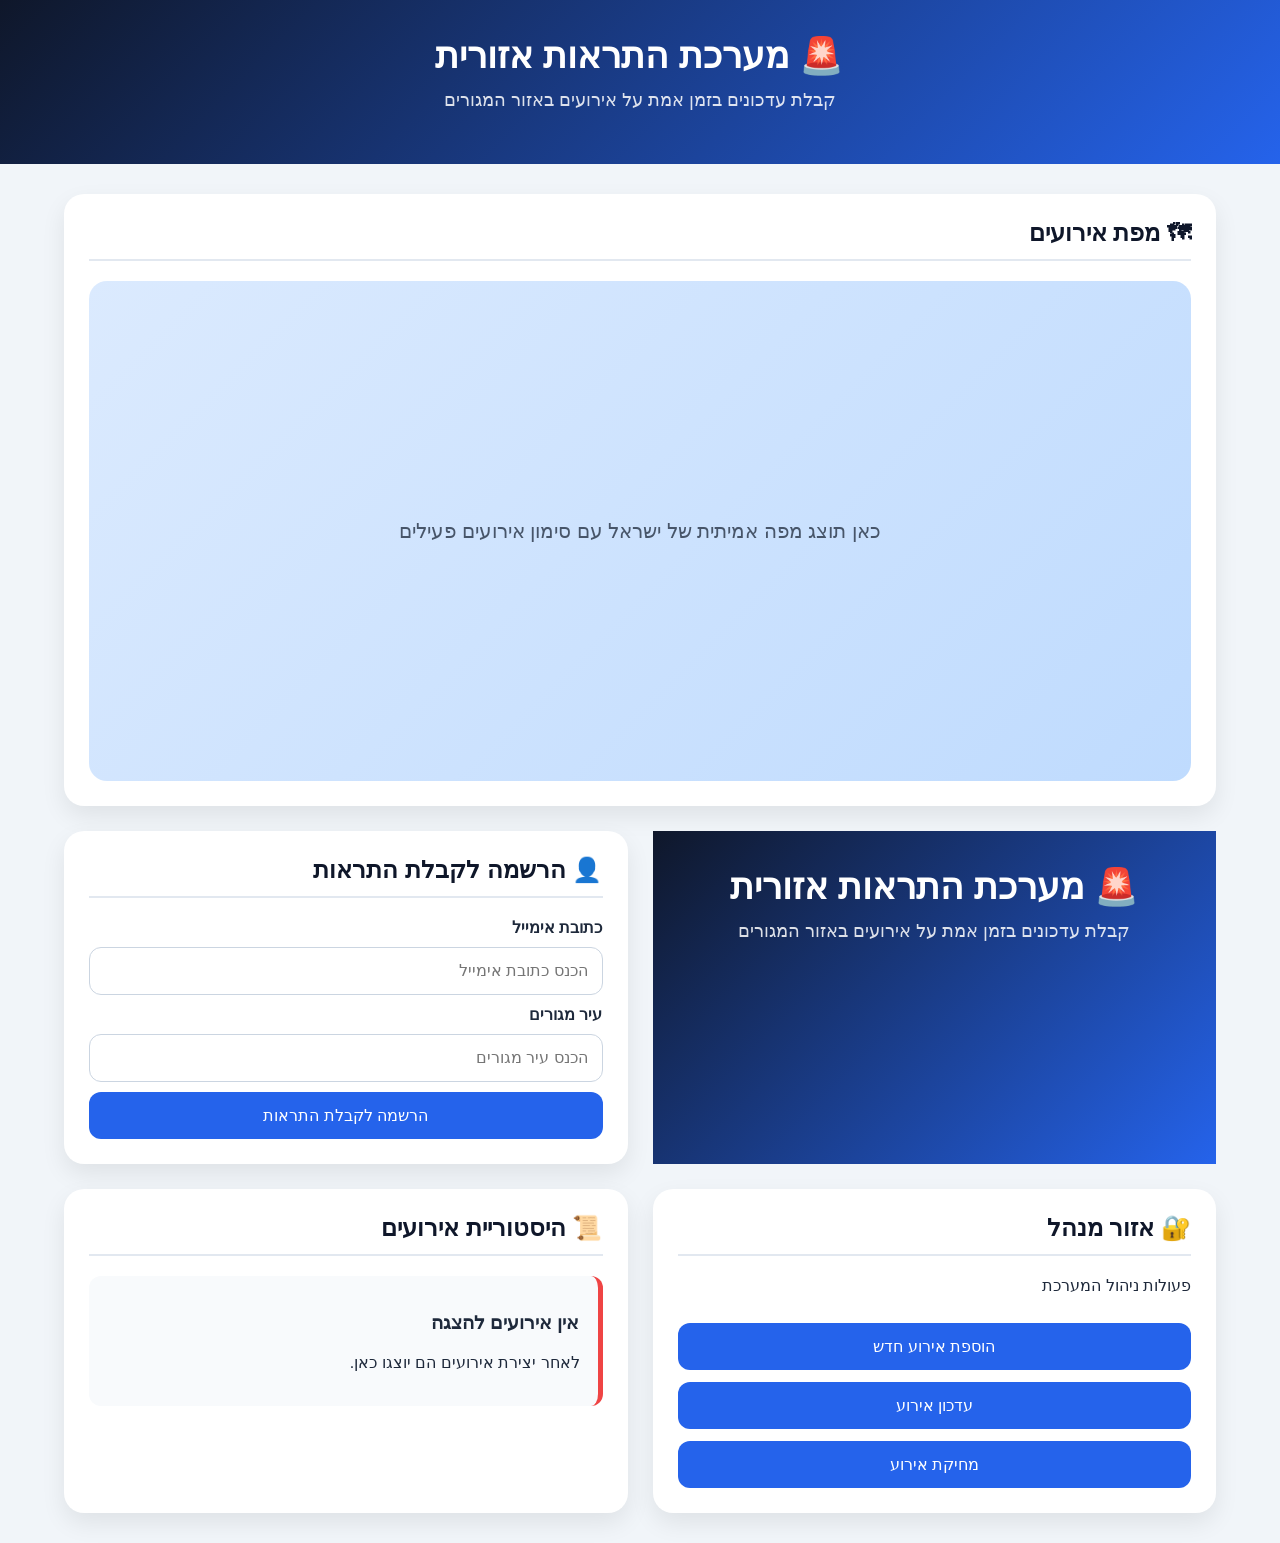
<file: frontend/index.html>
<!DOCTYPE html>
<html lang="he" dir="rtl">

<head>
    <meta charset="UTF-8">
    <meta name="viewport" content="width=device-width, initial-scale=1.0">

    <title>מערכת התראות אזורית</title>

    <link rel="stylesheet" href="./css/style.css">
</head>


<body>


    <header class="main-header">

        <h1>🚨 מערכת התראות אזורית</h1>

        <p>
            קבלת עדכונים בזמן אמת על אירועים באזור המגורים
        </p>

    </header>



    <main>


        <!-- אזור מפה -->

        <section class="map-section">

            <h2>🗺 מפת אירועים</h2>

            <div class="map-container">

                <p>
                    כאן תוצג מפה אמיתית של ישראל
                    עם סימון אירועים פעילים
                </p>

            </div>

        </section>

<header class="main-header">

        <h1>🚨 מערכת התראות אזורית</h1>

        <p>
            קבלת עדכונים בזמן אמת על אירועים באזור המגורים
        </p>

    </header>


        <!-- אזור הרשמה -->

        <section class="register-section">

            <h2>👤 הרשמה לקבלת התראות</h2>


            <form class="register-form">

                <label for="email">
                    כתובת אימייל
                </label>

                <input id="email" type="email" placeholder="הכנס כתובת אימייל" required>


                <label for="city">
                    עיר מגורים
                </label>

                <input id="city" type="text" placeholder="הכנס עיר מגורים" required>


                <button type="submit">
                    הרשמה לקבלת התראות
                </button>

            </form>


        </section>





        <!-- אזור מנהל -->

        <section class="admin-section">

            <h2>🔐 אזור מנהל</h2>


            <p>
                פעולות ניהול המערכת
            </p>


            <button>
                הוספת אירוע חדש
            </button>


            <button>
                עדכון אירוע
            </button>


            <button>
                מחיקת אירוע
            </button>


        </section>






        <!-- היסטוריית אירועים -->

        <section class="history-section">

            <h2>📜 היסטוריית אירועים</h2>


            <div class="event-card">


                <h3>
                    אין אירועים להצגה
                </h3>


                <p>
                    לאחר יצירת אירועים הם יוצגו כאן.
                </p>


            </div>


        </section>



    </main>

<script  src="./js/user.js"></script>
<script src="./js/main.js"></script>
</body>

</html>
</file>
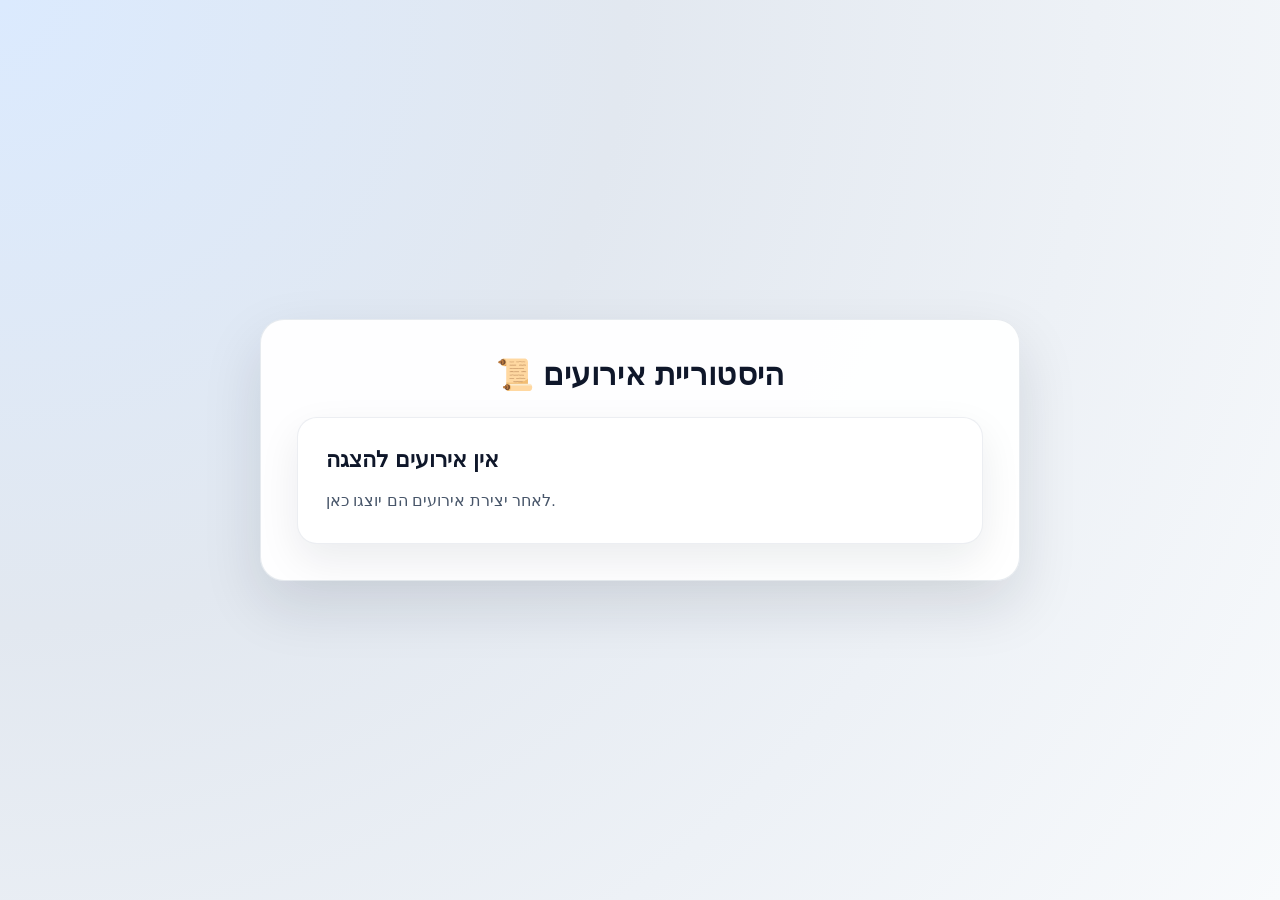
<file: database/theGame.html>
<!DOCTYPE html>
<html lang="en">

<head>
    <meta charset="UTF-8">
    <meta name="viewport" content="width=device-width, initial-scale=1.0">
    <link rel="stylesheet" href="theGame.css">
    <title>Document</title>
</head>

<body>
    <section class="history-section">

        <h2>📜 היסטוריית אירועים</h2>


        <div class="event-card">


            <h3>
                אין אירועים להצגה
            </h3>


            <p>
                לאחר יצירת אירועים הם יוצגו כאן.
            </p>


        </div>


    </section>
</body>

</html>
</file>
<file: frontend/css/style.css>
/* =========================
   בסיס
========================= */

* {
    box-sizing: border-box;
    font-family: "Segoe UI", Arial, sans-serif;
}

body {
    margin: 0;
    background: #f1f5f9;
    color: #1e293b;
}


/* =========================
   Header
========================= */

.main-header {

    background: linear-gradient(
        135deg,
        #0f172a,
        #2563eb
    );

    color: white;

    padding: 35px;

    text-align: center;

}


.main-header h1 {

    margin: 0;

    font-size: 36px;

}


.main-header p {

    margin-top: 12px;

    font-size: 18px;

    opacity: 0.85;

}



/* =========================
   מבנה הדף
========================= */

main {

    width: 90%;

    max-width: 1300px;

    margin: 30px auto;

    display: grid;

    grid-template-columns: repeat(2, 1fr);

    gap: 25px;

}



/* =========================
   כרטיסים
========================= */

section {

    background: white;

    border-radius: 20px;

    padding: 25px;

    box-shadow:

    0 10px 25px rgba(0,0,0,0.08);

}


section h2 {

    margin-top: 0;

    color: #0f172a;

    border-bottom: 2px solid #e2e8f0;

    padding-bottom: 12px;

}



/* =========================
   אזור מפה
========================= */

.map-section {

    grid-column: span 2;

}


.map-container {

    height: 500px;

    background:

    linear-gradient(
        135deg,
        #dbeafe,
        #bfdbfe
    );

    border-radius: 18px;

    display:flex;

    align-items:center;

    justify-content:center;

    color:#475569;

    font-size:20px;

}



/* =========================
   טפסים
========================= */

form {

    display:flex;

    flex-direction:column;

    gap:10px;

}


label {

    font-weight:600;

}


input {

    padding:14px;

    border-radius:12px;

    border:1px solid #cbd5e1;

    font-size:16px;

    outline:none;

}


input:focus {

    border-color:#2563eb;

    box-shadow:
    0 0 0 3px rgba(37,99,235,0.15);

}



/* =========================
   כפתורים
========================= */

button {

    border:none;

    padding:14px 22px;

    border-radius:12px;

    background:#2563eb;

    color:white;

    font-size:16px;

    cursor:pointer;

    transition:0.3s;

}


button:hover {

    background:#1d4ed8;

    transform:translateY(-2px);

}



/* כפתורי מנהל */

.admin-section button {

    width:100%;

    margin-top:12px;

}



/* =========================
   היסטוריה
========================= */

.event-card {

    background:#f8fafc;

    border-right:5px solid #ef4444;

    padding:18px;

    border-radius:12px;

}



/* =========================
   התאמה לטלפון
========================= */

@media(max-width:900px){


    main {

        grid-template-columns:1fr;

    }


    .map-section {

        grid-column:span 1;

    }


}
</file>
<file: database/theGame.css>
:root {
  color-scheme: dark light;
  font-family: "Segoe UI", Arial, sans-serif;
  background: #eff6ff;
  color: #0f172a;
}

* {
  box-sizing: border-box;
}

body {
  margin: 0;
  min-height: 100vh;
  background: radial-gradient(circle at top left, #dbeafe 0%, #e2e8f0 40%, #f8fafc 100%);
  display: flex;
  align-items: center;
  justify-content: center;
  padding: 24px;
}

.history-section {
  width: min(100%, 760px);
  background: rgba(255, 255, 255, 0.95);
  border-radius: 24px;
  padding: 36px;
  box-shadow: 0 24px 60px rgba(15, 23, 42, 0.12);
  border: 1px solid rgba(148, 163, 184, 0.22);
}

.history-section h2 {
  margin: 0 0 24px;
  font-size: clamp(1.9rem, 2.4vw, 2.4rem);
  text-align: center;
  color: #0f172a;
  letter-spacing: 0.01em;
}

.event-card {
  background: #ffffff;
  border-radius: 20px;
  padding: 28px;
  border: 1px solid rgba(148, 163, 184, 0.18);
  box-shadow: 0 16px 40px rgba(15, 23, 42, 0.08);
}

.event-card h3 {
  margin: 0 0 14px;
  font-size: 1.4rem;
  color: #0f172a;
}

.event-card p {
  margin: 0;
  line-height: 1.8;
  color: #475569;
  font-size: 1rem;
}

@media (max-width: 640px) {
  body {
    padding: 16px;
  }

  .history-section {
    padding: 24px;
  }

  .event-card {
    padding: 22px;
  }
}
</file>
